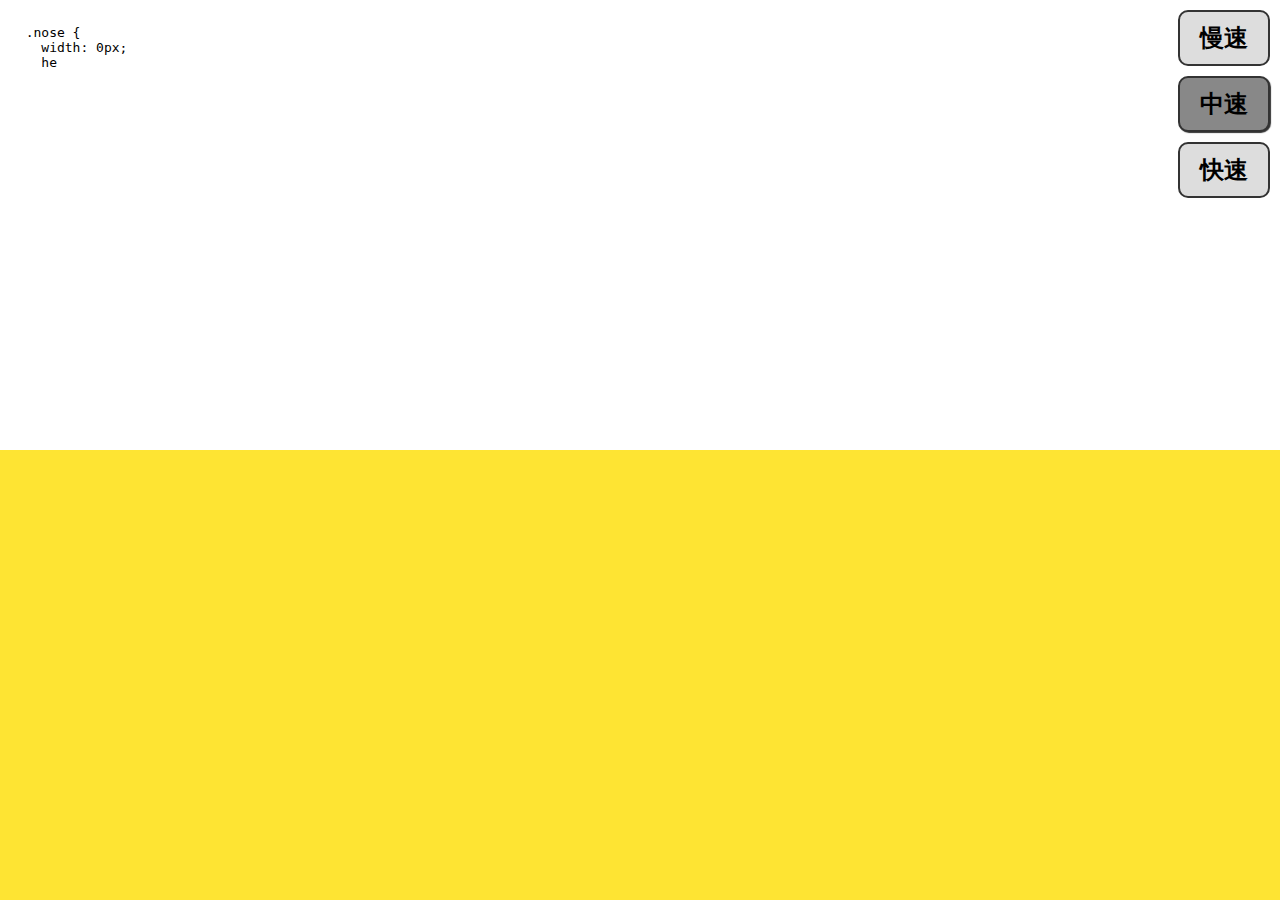
<file: index.html>
<!DOCTYPE html>
<html lang="zh-Hans">
<head>
  <meta charset="UTF-8">
  <meta name="viewport" content="width=device-width, initial-scale=1.0">
  <meta http-equiv="X-UA-Compatible" content="ie=edge">
  <title>画一只皮卡丘给你看~</title>
  <!--样式代码动态填充区域-->
  <style id="styleTag"></style>
  <link rel="stylesheet" href="./css/default.css">
</head>
<body>
  <div class="code_wrapper">
    <!--代码展示区域-->
    <pre id="code"></pre>
  </div>
    <!--皮卡丘演示区域-->
  <div class="code_preview">
    <div class="preview">
        <div class="wrapper">
            <div class="nose"></div>
            <div class="eye left"></div>
            <div class="eye right"></div>
            <div class="cheek left"></div>
            <div class="cheek right"></div>
            <div class="upperLip left"></div>
            <div class="upperLip right"></div>
            <div class="lowerLip-wrapper">
                <div class="lowerLip"></div>
            </div>
          </div>
    </div>
  </div>
  <!--调速区域-->
  <div class="action">
    <button data-speed="slow">慢速</button>
    <button data-speed="normal" class="active">中速</button>
    <button data-speed="fast">快速</button>
  </div>
  <script src="./vendor/jquery.min.js"></script>
  <script src="./js/main.js"></script>
</body>
</html>
</file>
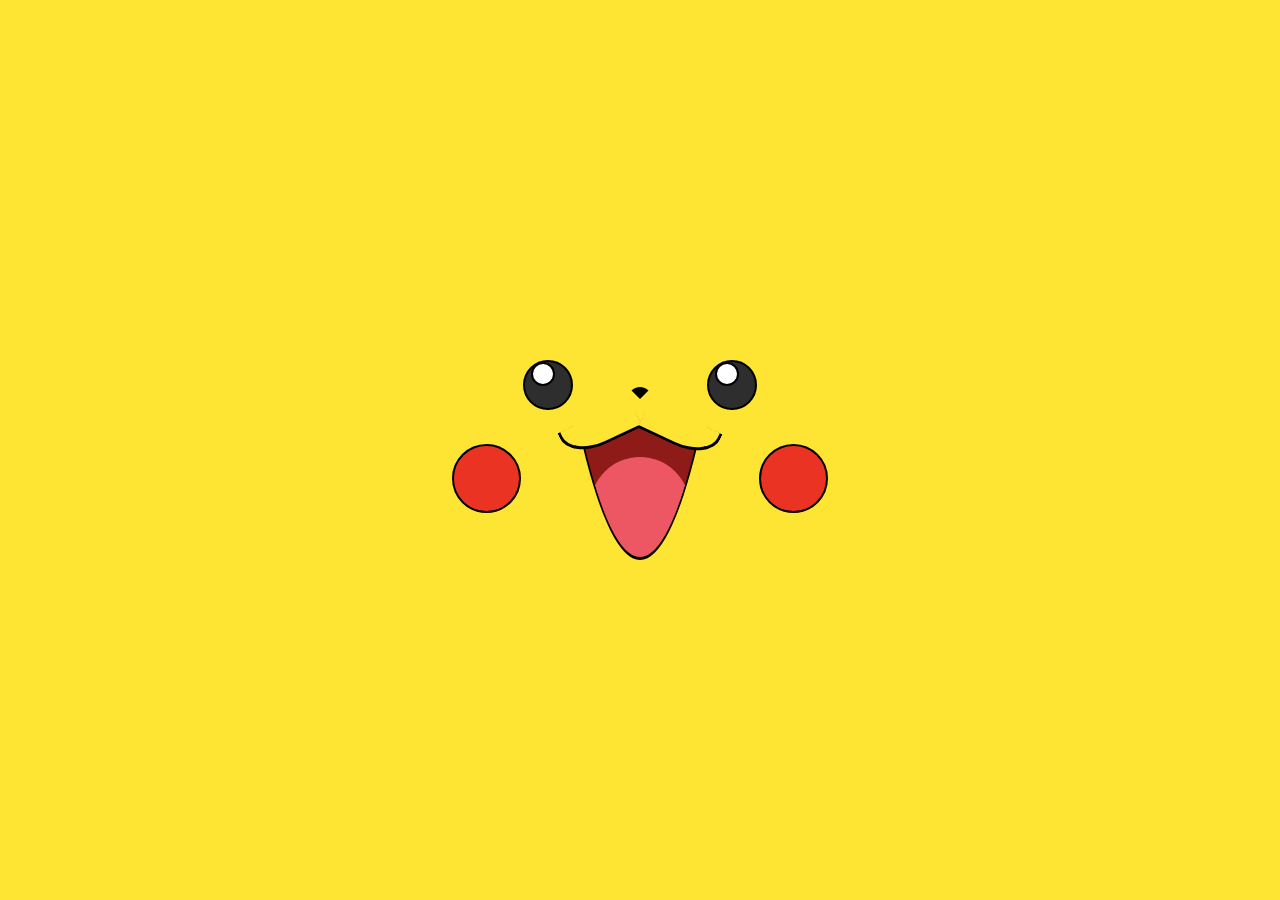
<file: pikachu_v1.0/pikachu.html>
<!DOCTYPE html>
<html lang="en">
<head>
  <meta charset="UTF-8">
  <meta name="viewport" content="width=device-width, initial-scale=1.0">
  <meta http-equiv="X-UA-Compatible" content="ie=edge">
  <title>pure_css_pikachu</title>
  <link rel="shortcut icon" href="#" />
  <style type="text/css">
    *{
      margin: 0;
      padding: 0;
      border: 0;
      box-sizing: border-box;
    }
    *::after, ::before {
      box-sizing: border-box;
    }
    body {
      width: 100vw;
      height: 100vh;
      display: flex;
      align-items: center;
      justify-content: center;
      background-color: #fee433;
    }
    .wrapper {
      width: 100%;
      height: 180px;
      /* border: 1px solid red; */
      position: relative;
    }
    .nose {
      width: 0px;
      height: 0px;
      border: 12px solid #000000;
      border-color: #000000 transparent transparent transparent;
      border-radius: 50%;
      position: absolute;
      transform: translateX(-50%);
      left: 50%;
      top: 27px;
    }
    .eye {
      width: 50px;
      height: 50px;
      background-color: #2e2e2e;
      border: 2px solid #000000;
      border-radius: 50%;
      position: absolute;
    }
    .eye.left {
      right: 50%;
      margin-right: 67px;
    }
    .eye.right {
      left: 50%;
      margin-left: 67px;
    }
    .eye::before {
      content: '';
      display: block;
      position: absolute;
      left: 6px;
      width: 24px;
      height: 24px;
      border-radius: 50%;
      background-color: white;
      border: 2px solid #000000;
    }
    .cheek {
      width: 69px;
      height: 69px;
      border-radius: 50%;
      background-color: #eb3324;
      border: 2px solid #000000;
      position: absolute;
      top: 84px;
    }
    .cheek.left {
      right: 50%;
      margin-right: 119px;
    }
    .cheek.right {
      left: 50%;
      margin-left: 119px;
    }
    .upperLip {
      width: 80px;
      height: 30px;
      border: 3px solid #000000;
      position:absolute;
      background-color: #fee433;
    }
    .upperLip.left {
      border-top: none;
      border-right: none;
      border-bottom-left-radius: 40px 25px;
      right: 50%;
      top: 55px;
      transform: rotate(-25deg);
    }
    .upperLip.right {
      border-top: none;
      border-left: none;
      border-bottom-right-radius: 40px 25px;
      left: 50%;
      top: 56px;
      transform: rotate(25deg);
    }
    /*画椭圆*/
    .lowerLip-wrapper {
      height: 135px;
      width: 300px;
      position: absolute;
      bottom: -20px;
      left: 50%;
      transform: translateX(-50%);
      z-index: -1;
      overflow: hidden;
    }
    .lowerLip {
      height: 3500px;
      width: 300px;
      border: 3px solid #000000;
      background-color: #8e1b17;
      border-radius: 200px / 2000px;
      position: absolute;
      bottom: 0px;
      overflow: hidden;
    }
    .lowerLip::after {
      content: '';
      width: 100px;
      height: 100px;
      background-color: #ec5763;
      position: absolute;
      bottom: 0px;
      border-radius: 50%;
      left: 50%;
      transform: translateX(-50%);
    }
  </style>
</head>
<body>
  <div class="wrapper">
    <div class="nose"></div>
    <div class="eye left"></div>
    <div class="eye right"></div>
    <div class="cheek left"></div>
    <div class="cheek right"></div>
    <div class="upperLip left"></div>
    <div class="upperLip right"></div>
    <div class="lowerLip-wrapper">
        <div class="lowerLip"></div>
    </div>
  </div>
</body>
</html>
</file>
<file: css/default.css>
*{
  margin: 0;
  padding: 0;
  border: 0;
  box-sizing: border-box;
}
*::after, ::before {
  box-sizing: border-box;
}
.body {
  height: 100vh;
}
.code_wrapper {
  height: 50vh;
  width: 100%;
}
#code {
  overflow: hidden;
  height: 100%;
  padding: 10px;
}
.code_preview {
  width: 100vw;
  height: 50vh;
}
.preview {
  width: 100%;
  height: 100%;
  display: flex;
  align-items: center;
  justify-content: center;
  background-color: #fee433;
}
.wrapper {
  width: 100%;
  height: 180px;
  /* border: 1px solid red; */
  position: relative;
}
.wrapper > :not(:last-child) {
  z-index: 1;
}
.action {
  position: absolute;
  right: 0;
  top: 0;
  /* border: 1px solid red; */
  display: flex;
  flex-direction: column;
  margin: 10px 10px 0 0;
}
.action > button {
  padding: 10px 20px;
  margin-bottom: 10px;
  border: 2px solid #333;
  background-color: #ddd;
  border-radius: 10px;
  font-weight: 600;
  font-size: 24px;
}
.action > button.active {
  background: #888;
  box-shadow: 1px 1px 1px rgba(0, 0, 0, .8)
}
.action > button:focus {
  outline: none;
}
</file>
